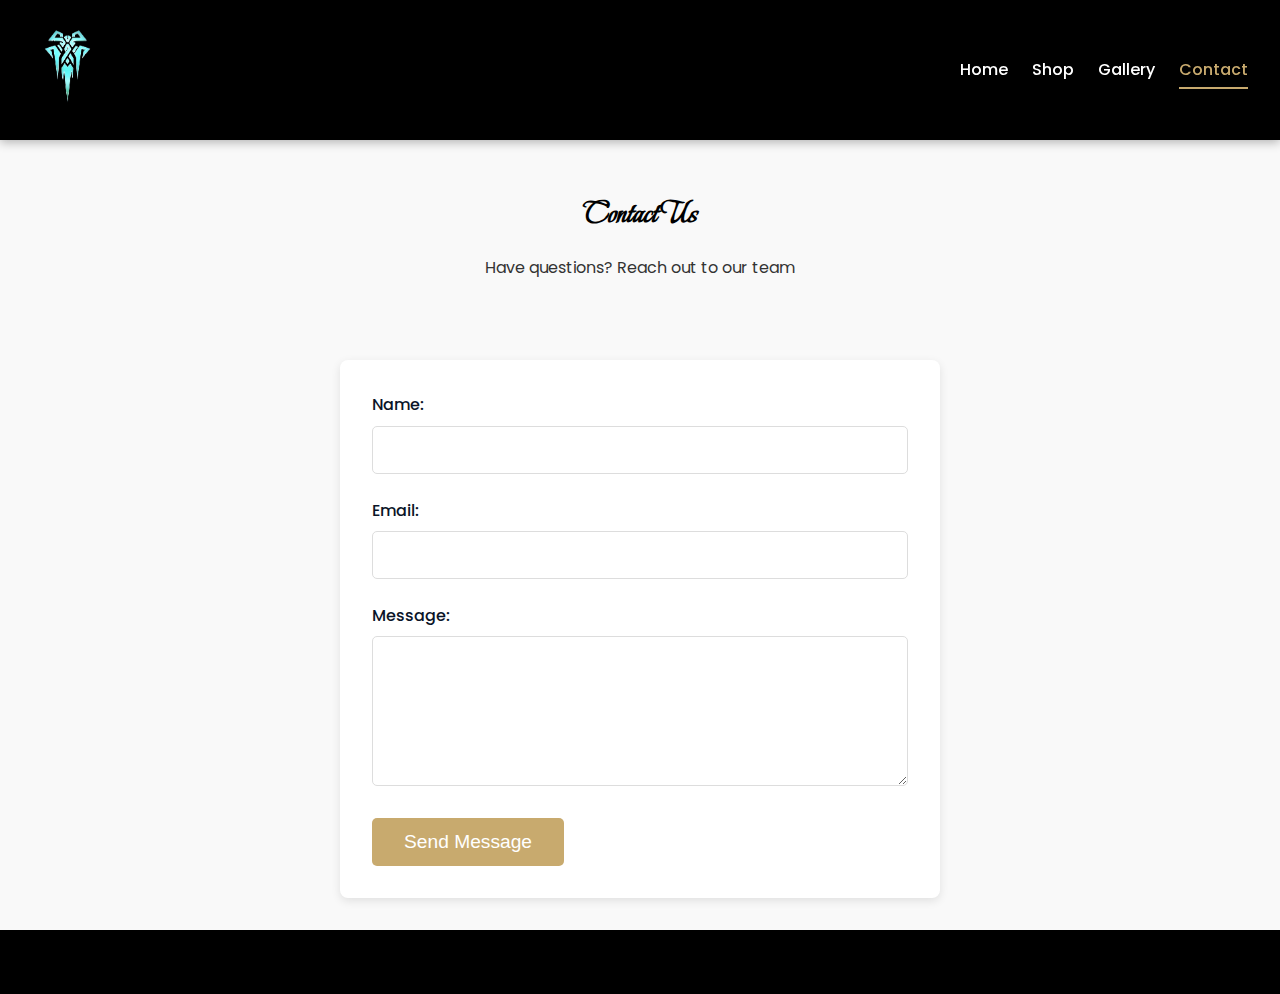
<file: contact.html>
<!DOCTYPE html>
<html lang="en">
<head>
    <meta charset="UTF-8">
    <meta name="viewport" content="width=device-width, initial-scale=1.0">
    <title>Contact - Rift Merch</title>
    <link rel="stylesheet" href="css/style.css">
    <link rel="stylesheet" href="css/responsive.css">
    <link href="https://fonts.googleapis.com/css2?family=Beau+Rivage&family=Poppins:wght@400;600&display=swap" rel="stylesheet">
    <link rel="stylesheet" href="css/style.css">
</head>
<body>
    <script src="https://code.jquery.com/jquery-3.6.0.min.js"></script>
<script src="js/main.js"></script>
<script src="js/contact.js"></script>
    <header>
        <div class="logo">
            <img src="images/logo.png" alt="Rift Merch">
        </div>
        <nav id="main-nav">
            <ul>
                <li><a href="index.html">Home</a></li>
                <li><a href="shop.html">Shop</a></li>
                <li><a href="gallery.html">Gallery</a></li>
                <li><a href="contact.html" class="active">Contact</a></li>
            </ul>
        </nav>
        <div class="menu-toggle" id="menu-toggle">
            <div class="hamburger"></div>
        </div>
    </header>

    <main>
        <section class="contact-header">
            <h1>Contact Us</h1>
            <p>Have questions? Reach out to our team</p>
        </section>

        <section class="contact-form">
            <form id="contactForm" action="mailto:contact@riftmerch.com" method="post" enctype="text/plain">
                <div class="form-group">
                    <label for="name">Name:</label>
                    <input type="text" id="name" name="name" required>
                    <span class="error-message" id="name-error"></span>
                </div>
                <div class="form-group">
                    <label for="email">Email:</label>
                    <input type="email" id="email" name="email" required>
                    <span class="error-message" id="email-error"></span>
                </div>
                <div class="form-group">
                    <label for="message">Message:</label>
                    <textarea id="message" name="message" rows="5" required></textarea>
                    <span class="error-message" id="message-error"></span>
                </div>
                <button type="submit" class="btn">Send Message</button>
            </form>
        </section>
    </main>

    <footer>
        <!-- Same footer as index.html -->
    </footer>

    <script src="https://code.jquery.com/jquery-3.6.0.min.js"></script>
    <script src="js/contact.js"></script>
    <script src="js/main.js"></script>
</body>
</html>
</file>
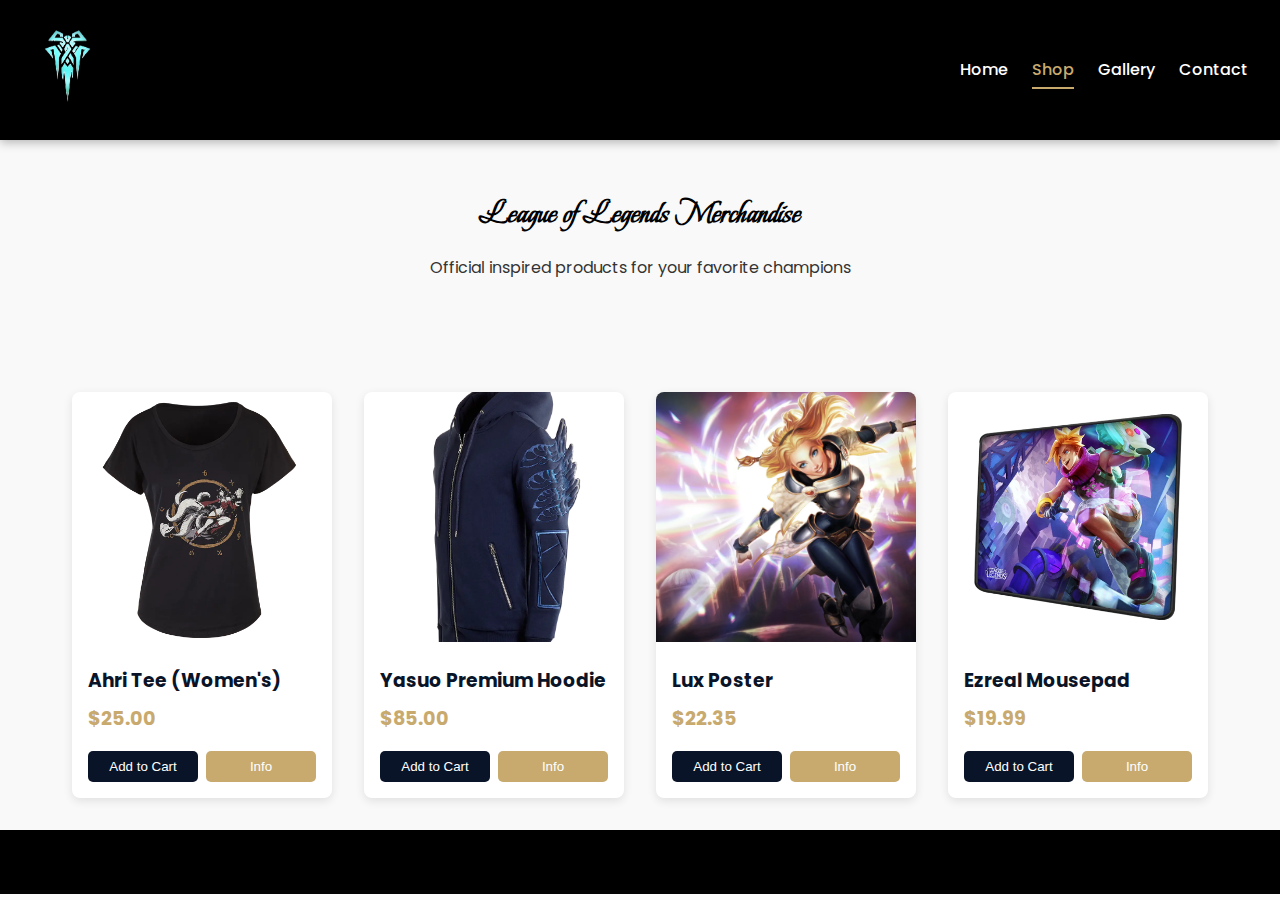
<file: shop.html>
<!DOCTYPE html>
<html lang="en">
<head>
    <meta charset="UTF-8">
    <meta name="viewport" content="width=device-width, initial-scale=1.0">
    <title>Shop - Rift Merch</title>
    <link href="https://fonts.googleapis.com/css2?family=Beau+Rivage&family=Poppins:wght@400;600&display=swap" rel="stylesheet">
    <link rel="stylesheet" href="css/style.css">
    <link rel="stylesheet" href="css/responsive.css">
</head>
<body>
    <header>
        <div class="logo">
            <img src="images/logo.png" alt="Rift Merch">
        </div>
        <nav id="main-nav">
            <ul>
                <li><a href="index.html">Home</a></li>
                <li><a href="shop.html" class="active">Shop</a></li>
                <li><a href="gallery.html">Gallery</a></li>
                <li><a href="contact.html">Contact</a></li>
            </ul>
        </nav>
        <div class="menu-toggle" id="menu-toggle">
            <div class="hamburger"></div>
        </div>
    </header>

    <main>
        <section class="shop-header">
            <h1>League of Legends Merchandise</h1>
            <p>Official inspired products for your favorite champions</p>
        </section>

        <section class="products">
            <div class="product-grid" id="product-grid">
                <!-- Products will be loaded via JavaScript -->
            </div>
        </section>
    </main>

    <footer>
        <!-- Same footer as index.html -->
    </footer>

    <script src="https://code.jquery.com/jquery-3.6.0.min.js"></script>
    <script src="js/shop.js"></script>
    <script src="js/main.js"></script>
</body>
</html>
</file>
<file: css/style.css>
/* Base Styles */
* {
    margin: 0;
    padding: 0;
    box-sizing: border-box;
}

body {
    font-family: 'Poppins', sans-serif;
    line-height: 1.6;
    color: #333;
    background-color: #f9f9f9;
}

/* Header Styles */
header {
    background-color: hsl(0, 0%, 0%);
    color: white;
    padding: 1rem 2rem;
    display: flex;
    justify-content: space-between;
    align-items: center;
    position: sticky;
    top: 0;
    z-index: 100;
    box-shadow: 0 2px 10px rgba(0, 0, 0, 0.3);
}

.logo img {
    height: 100px;
}

nav ul {
    display: flex;
    list-style: none;
}

nav ul li {
    margin-left: 1.5rem;
}

nav ul li a {
    color: white;
    text-decoration: none;
    font-weight: 500;
    transition: color 0.3s;
    padding: 0.5rem 0;
    position: relative;
}

nav ul li a:hover {
    color: #c8aa6e;
}

nav ul li a.active {
    color: #c8aa6e;
}

nav ul li a.active:after {
    content: '';
    position: absolute;
    bottom: 0;
    left: 0;
    width: 100%;
    height: 2px;
    background-color: #c8aa6e;
}

/* Hero Section */
.hero {
    background-image: linear-gradient(rgba(0, 0, 0, 0.7), rgba(0, 0, 0, 0.7)), url('../images/hero-bg.jpg');
    background-size: cover;
    background-position: center;
    height: 60vh;
    display: flex;
    flex-direction: column;
    justify-content: center;
    align-items: center;
    text-align: center;
    color: white;
    padding: 0 2rem;
}

.hero h1 {
    font-size: 3rem;
    margin-bottom: 1rem;
    text-shadow: 2px 2px 5px rgba(0, 0, 0, 0.5);
    font-family: 'Beau Rivage', cursive;
}

.hero p {
    font-size: 1.5rem;
    margin-bottom: 2rem;
    text-shadow: 1px 1px 3px rgba(0, 0, 0, 0.5);
}

.btn {
    background-color: #c8aa6e;
    color: white;
    border: none;
    padding: 0.8rem 2rem;
    font-size: 1.2rem;
    border-radius: 5px;
    cursor: pointer;
    transition: background-color 0.3s;
    text-decoration: none;
    display: inline-block;
}

.btn:hover {
    background-color: #b89c5e;
}

/* Featured Champions */
.featured, .shop-header, .gallery-header, .contact-header {
    padding: 3rem 2rem;
    max-width: 1200px;
    margin: 0 auto;
    text-align: center;
}

.featured h2, .shop-header h1, .gallery-header h1, .contact-header h1 {
    font-size: 2rem;
    color: #000000;
    margin-bottom: 1rem;
    font-family: 'Beau Rivage', cursive;
}

.champion-grid {
    display: grid;
    grid-template-columns: repeat(auto-fill, minmax(250px, 1fr));
    gap: 2rem;
    margin-top: 2rem;
}

.champion-card {
    background-color: white;
    border-radius: 8px;
    overflow: hidden;
    box-shadow: 0 3px 10px rgba(0, 0, 0, 0.1);
    transition: transform 0.3s, box-shadow 0.3s;
    text-align: center;
}

.champion-card:hover {
    transform: translateY(-5px);
    box-shadow: 0 5px 15px rgba(0, 0, 0, 0.2);
}

.champion-card img {
    width: 100%;
    height: 250px;
    object-fit: cover;
}

.champion-card h3 {
    padding: 1rem;
    color: #0a1428;
}

.champion-card p {
    padding: 0 1rem 1rem;
    color: #666;
    font-style: italic;
}

/* Products Grid */
.products {
    padding: 2rem;
    max-width: 1200px;
    margin: 0 auto;
}

.product-grid {
    display: grid;
    grid-template-columns: repeat(auto-fill, minmax(250px, 1fr));
    gap: 2rem;
    margin-top: 2rem;
}

.product-card {
    background-color: white;
    border-radius: 8px;
    overflow: hidden;
    box-shadow: 0 3px 10px rgba(0, 0, 0, 0.1);
    transition: transform 0.3s, box-shadow 0.3s;
}

.product-card:hover {
    transform: translateY(-5px);
    box-shadow: 0 5px 15px rgba(0, 0, 0, 0.2);
}

.product-img {
    width: 100%;
    height: 250px;
    object-fit: cover;
    transition: filter 0.3s;
}

.product-card:hover .product-img {
    filter: brightness(1.05);
}

.product-info {
    padding: 1rem;
}

.product-name {
    font-weight: bold;
    margin-bottom: 0.5rem;
    color: #0a1428;
}

.product-price {
    color: #c8aa6e;
    font-weight: bold;
    font-size: 1.2rem;
    margin: 0.5rem 0;
}

.product-buttons {
    display: flex;
    gap: 0.5rem;
    margin-top: 1rem;
}

.product-buttons button {
    flex: 1;
    padding: 0.5rem;
    border: none;
    border-radius: 5px;
    cursor: pointer;
    transition: background-color 0.3s;
}

.add-to-cart {
    background-color: #0a1428;
    color: white;
}

.add-to-cart:hover {
    background-color: #1a2844;
}

.info-btn {
    background-color: #c8aa6e;
    color: white;
}

.info-btn:hover {
    background-color: #b89c5e;
}

/* Gallery Styles */
.gallery-container {
    display: grid;
    grid-template-columns: repeat(auto-fill, minmax(250px, 1fr));
    gap: 1rem;
    padding: 2rem;
    max-width: 1200px;
    margin: 0 auto;
}

.gallery-item {
    overflow: hidden;
    border-radius: 8px;
    box-shadow: 0 3px 10px rgba(0, 0, 0, 0.1);
}

.gallery-item img {
    width: 100%;
    height: 200px;
    object-fit: cover;
    transition: transform 0.3s;
}

.gallery-item:hover img {
    transform: scale(1.05);
}

/* Contact Form Styles */
.contact-form {
    max-width: 600px;
    margin: 2rem auto;
    padding: 2rem;
    background-color: white;
    border-radius: 8px;
    box-shadow: 0 3px 10px rgba(0, 0, 0, 0.1);
}

.form-group {
    margin-bottom: 1.5rem;
}

.form-group label {
    display: block;
    margin-bottom: 0.5rem;
    font-weight: 500;
    color: #0a1428;
}

.form-group input,
.form-group textarea {
    width: 100%;
    padding: 0.8rem;
    border: 1px solid #ddd;
    border-radius: 5px;
    font-family: 'Poppins', sans-serif;
}

.form-group textarea {
    resize: vertical;
    min-height: 150px;
}

.error-message {
    color: #e74c3c;
    font-size: 0.9rem;
    margin-top: 0.3rem;
    display: none;
}

/* Footer Styles */
footer {
    background-color: #000000;
    color: white;
    padding: 2rem;
}

.footer-content {
    display: grid;
    grid-template-columns: repeat(auto-fit, minmax(200px, 1fr));
    gap: 2rem;
    max-width: 1200px;
    margin: 0 auto;
}

.footer-section h3 {
    margin-bottom: 1rem;
    font-size: 1.2rem;
    color: #c8aa6e;
}

.footer-section ul {
    list-style: none;
}

.footer-section ul li {
    margin-bottom: 0.5rem;
}

.footer-section ul li a {
    color: #ccc;
    text-decoration: none;
    transition: color 0.3s;
}

.footer-section ul li a:hover {
    color: white;
}

.social-icons {
    display: flex;
    gap: 1rem;
}

.social-icons a {
    color: white;
    font-size: 1.5rem;
    transition: color 0.3s;
}

.social-icons a:hover {
    color: #c8aa6e;
}

.footer-bottom {
    text-align: center;
    padding-top: 2rem;
    margin-top: 2rem;
    border-top: 1px solid #333;
    font-size: 0.9rem;
    color: #ccc;
}

/* Menu Toggle for Mobile */
.menu-toggle {
    display: none;
    cursor: pointer;
}

.hamburger {
    width: 25px;
    height: 3px;
    background-color: white;
    margin: 5px 0;
    transition: 0.4s;
}

/* Modal Styles */
.modal {
    display: none;
    position: fixed;
    z-index: 1000;
    left: 0;
    top: 0;
    width: 100%;
    height: 100%;
    background-color: rgba(0, 0, 0, 0.5);
}

.modal-content {
    background-color: white;
    margin: 10% auto;
    padding: 2rem;
    border-radius: 8px;
    max-width: 500px;
    position: relative;
}

.close-modal {
    position: absolute;
    top: 10px;
    right: 20px;
    font-size: 1.5rem;
    cursor: pointer;
}

/* Product Info Modal */
.product-description {
    margin: 1rem 0;
    line-height: 1.6;
}
/* Carousel Base Styles */
.carousel-container {
    position: relative;
    height: 500px;
    overflow: hidden;
}

.carousel-slide {
    position: absolute;
    width: 100%;
    height: 100%;
    opacity: 0;
    transition: opacity 0.8s ease-in-out;
}

.carousel-slide.active {
    opacity: 1;
}

.carousel-slide img {
    width: 100%;
    height: 100%;
    object-fit: cover;
}

/* Navigation Buttons */
.carousel-btn {
    position: absolute;
    top: 50%;
    transform: translateY(-50%);
    background: rgba(200, 170, 110, 0.7);
    color: #0a1428;
    border: none;
    font-size: 2rem;
    width: 50px;
    height: 50px;
    border-radius: 50%;
    cursor: pointer;
    z-index: 10;
    display: flex;
    align-items: center;
    justify-content: center;
}

.prev-btn { left: 20px; }
.next-btn { right: 20px; }

/* Indicators */
.carousel-indicators {
    position: absolute;
    bottom: 20px;
    left: 0;
    right: 0;
    display: flex;
    justify-content: center;
    gap: 10px;
    z-index: 10;
}

.indicator {
    width: 12px;
    height: 12px;
    border-radius: 50%;
    background: rgba(255, 255, 255, 0.5);
    cursor: pointer;
    transition: all 0.3s;
}

.indicator.active {
    background: #c8aa6e;
    transform: scale(1.2);
}
</file>
<file: css/responsive.css>
/* Mobile View (less than 600px) */
@media (max-width: 600px) {
    /* Navigation */
    nav ul {
        display: none;
        flex-direction: column;
        width: 100%;
        position: absolute;
        top: 70px;
        left: 0;
        background-color: #0a1428;
        padding: 1rem;
    }

    nav ul.show {
        display: flex;
    }

    nav ul li {
        margin: 0.5rem 0;
    }

    .menu-toggle {
        display: block;
    }

    /* Hero Section */
    .hero h1 {
        font-size: 2rem;
    }

    .hero p {
        font-size: 1.2rem;
    }

    /* Product Grid */
    .product-grid {
        grid-template-columns: 1fr;
    }

    /* Champion Grid */
    .champion-grid {
        grid-template-columns: 1fr;
    }

    /* Gallery Grid */
    .gallery-container {
        grid-template-columns: 1fr;
        padding: 1rem;
    }

    /* Contact Form */
    .contact-form {
        padding: 1rem;
    }
}

/* Tablet View (601px to 900px) */
@media (min-width: 601px) and (max-width: 900px) {
    .product-grid {
        grid-template-columns: repeat(2, 1fr);
    }

    .champion-grid {
        grid-template-columns: repeat(2, 1fr);
    }

    .gallery-container {
        grid-template-columns: repeat(2, 1fr);
    }
}
</file>
